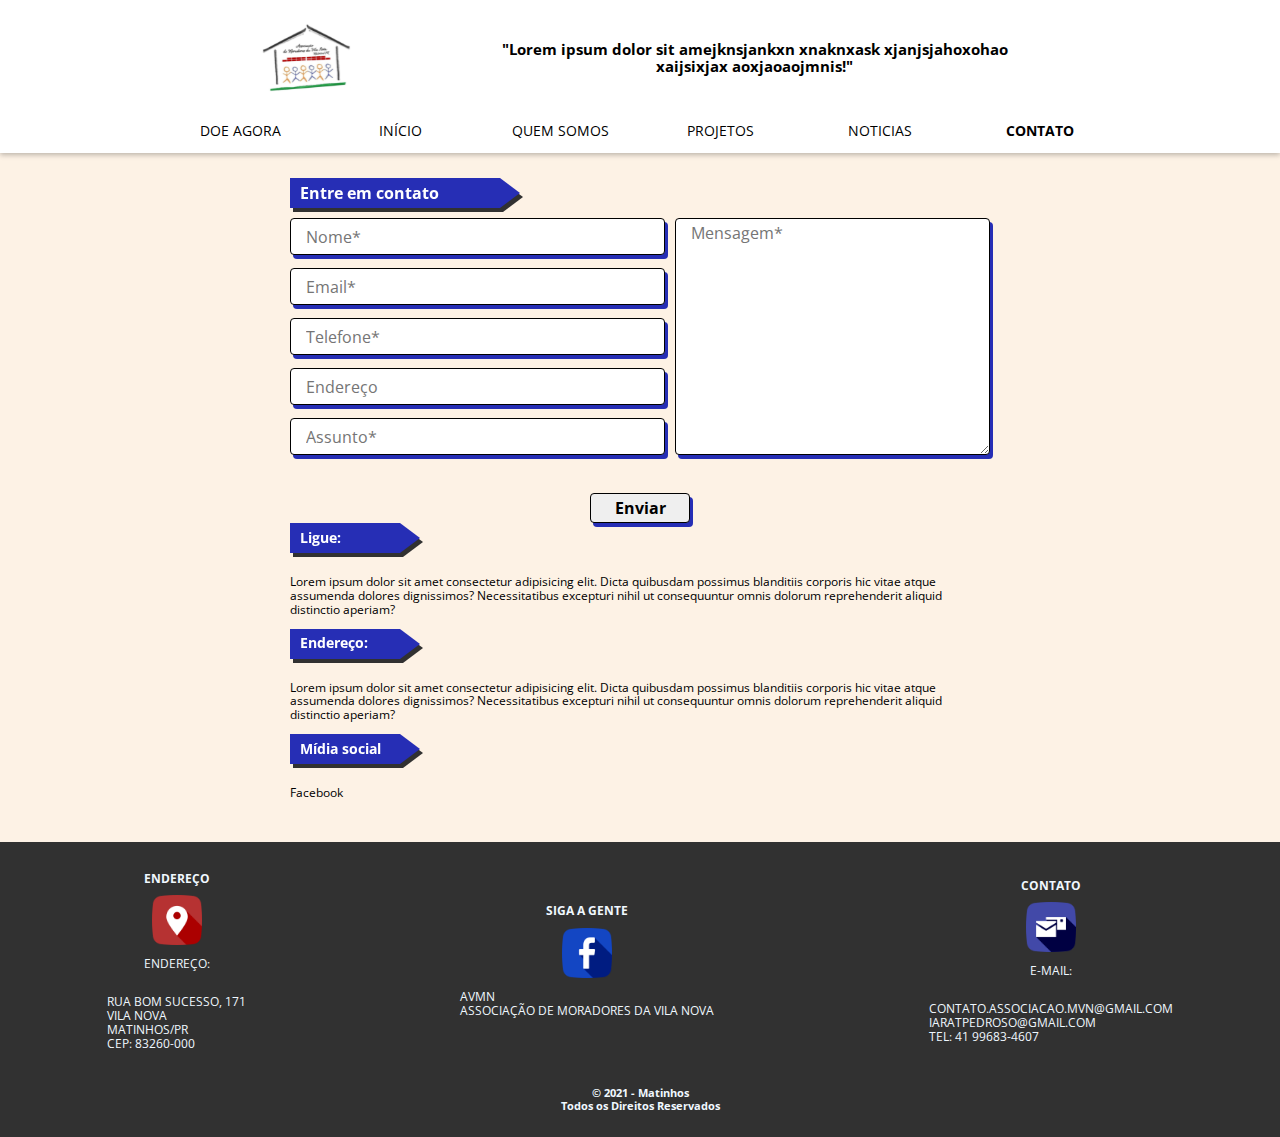
<file: pages/contato.html>
<!DOCTYPE html>
<html lang="pt-br">
<head>
    <meta charset="UTF-8">
    <meta http-equiv="X-UA-Compatible" content="IE=edge">
    <meta name="viewport" content="width=device-width, initial-scale=1.0">
    <title>AMVN | Contato</title>
    <link rel="stylesheet" href="../assets/css/contato.css">
    <script src="../js/scripts.js"></script>
</head>
<body id="body">
    <header class="cabecalho">
        <nav class="cabecalho_navegacao">
            <img onclick="toggleHome()" class="cabecalho_home" src="../assets/img/home.svg" alt="">
            <div class="cabecalho_conteudo">
                <img class="cabecalho_img" src="../assets/img/logo.svg" alt="Desenho infantil de uma casa com pessoas junto com o seguinte texto 'Assosiação de moradores da vila nova'">
                <h2  class="cabecalho_mensagem">"Lorem ipsum dolor sit amejknsjankxn xnaknxask xjanjsjahoxohao xaijsixjax aoxjaoaojmnis!"</h2>
            </div>
                
            <ul class="cabecalho_links" id="home">
                <li class="cabecalho_item"><a class="cabecalho_link" href="../pages/doeAgora.html">Doe Agora</a></li>
                <li class="cabecalho_item"><a class="cabecalho_link" href="../">Início</a></li>
                <li class="cabecalho_item"><a class="cabecalho_link" href="../pages/quemSomos.html">Quem somos</a></li>
                <li class="cabecalho_item"><a class="cabecalho_link" href="../pages/projetos.html">Projetos</a></li>
                <li class="cabecalho_item"><a class="cabecalho_link" href="#">Noticias</a></li>
                <li class="cabecalho_item cabecalho_item-now"><a class="cabecalho_link" href="../pages/contato.html">Contato</a></li>
            </ul>
        </nav>
    </header>

    <main class="conteudo_principal">
        <div class="contato_form-mensagem">
            <div class="contato_conteudo-titulo">
                <h2 class="contato_titulo">Entre em contato</h2>
                <div class="triangulo"></div>
            </div>
            <form>
                <input type="text" placeholder="Nome*" required>
                <input type="email" placeholder="Email*" required>
                <input type="tel" placeholder="Telefone*" required>
                <input type="text" placeholder="Endereço">
                <input type="text" placeholder="Assunto*" required>
                <textarea name="" id="" cols="30" rows="10" required placeholder="Mensagem*"></textarea>
                <button class="contato_botao">Enviar</button>
            </form>
        </div>
        <div class="contato_form-info">
            <div class="contato_conteudo-titulo">
                <h3 class="contato_titulo-secundario">Ligue:</h3>
                <div class="triangulo"></div>
            </div>
            
            <p>Lorem ipsum dolor sit amet consectetur adipisicing elit. Dicta quibusdam possimus blanditiis corporis hic vitae atque assumenda dolores dignissimos? Necessitatibus excepturi nihil ut consequuntur omnis dolorum reprehenderit aliquid distinctio aperiam?</p>
            <div class="contato_conteudo-titulo">
                <h3 class="contato_titulo-secundario">Endereço:</h3>
                <div class="triangulo"></div>
            </div>
            
            <p>Lorem ipsum dolor sit amet consectetur adipisicing elit. Dicta quibusdam possimus blanditiis corporis hic vitae atque assumenda dolores dignissimos? Necessitatibus excepturi nihil ut consequuntur omnis dolorum reprehenderit aliquid distinctio aperiam?</p>
            <div class="contato_conteudo-titulo">
                <h3 class="contato_titulo-secundario">Mídia social</h3>
                <div class="triangulo"></div>
            </div>            
            
            <p>Facebook</p>
           
        </div>
    </main>

    <footer class="rodape">
        <div class="rodape_conteudo-links">
            <a class="rodape_link" href="">
                <h2 class="rodape_texto">Endereço</h2>
                <img class="rodape_img" src="../assets/img/location.png" alt="">
                <p class="rodape_inf-endereço radape_txt-destaque">Endereço:</p>
                <p class="rodape_inf-endereço">Rua Bom Sucesso, 171<br>Vila nova
                <br>Matinhos/PR
                <br>CEP: 83260-000
                </p>
            </a>
            <a class="rodape_link" href="https://www.facebook.com/associacaodemoradoresdavilanova" target="_blank">
                <h2 class="rodape_texto">Siga a gente</h2>
                <img class="rodape_img" src="../assets/img/facebook (1).png" alt="">
                <p class="rodape_inf-face">AVMN<br>Associação de Moradores da Vila Nova</p>
            </a>
            <a class="rodape_link" href="">
                <h2 class="rodape_texto">Contato</h2>
                <img class="rodape_img" src="../assets/img/mail.png" alt="">
                <p class="rodape_inf-contato radape_txt-destaque">E-mail:</p>
                <p class="rodape_inf-contato">contato.associacao.mvn@gmail.com<br>iaratpedroso@gmail.com<br> 
                Tel: 41 99683-4607</p>
            </a>
        </div>
        <div class="rodape_conteudo-info">
            <h6 class="rodape_info">
                © 2021 - Matinhos<br>
                Todos os Direitos Reservados
            </h6>
        </div>
    </footer>
</body>
</html>
</file>
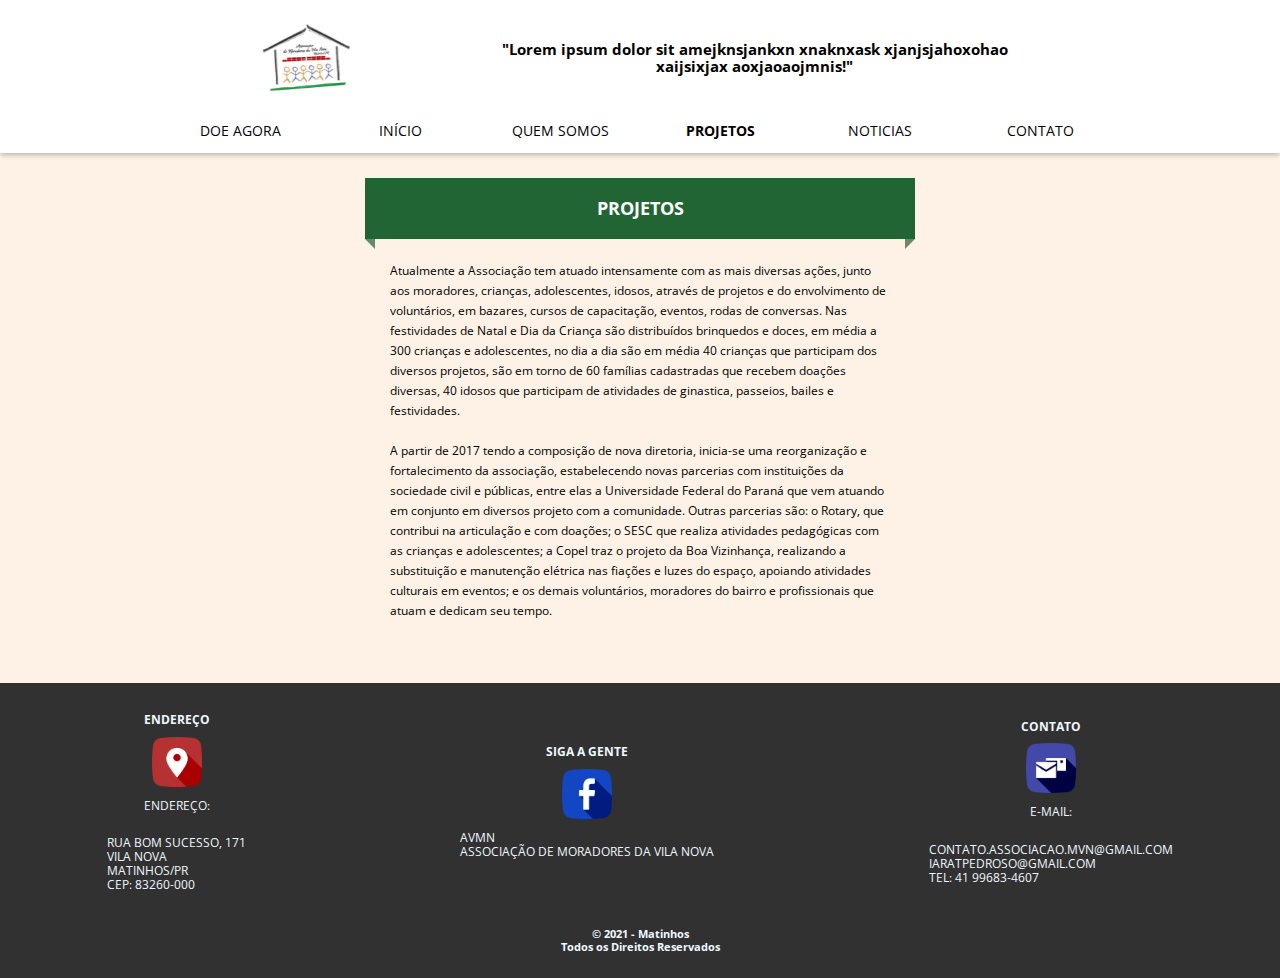
<file: pages/projetos.html>
<!DOCTYPE html>
<html lang="pt-br">
<head>
    <meta charset="UTF-8">
    <meta http-equiv="X-UA-Compatible" content="IE=edge">
    <meta name="viewport" content="width=device-width, initial-scale=1.0">
    <title>AMVN | Projetos</title>
    <link rel="stylesheet" href="../assets/css/projetos.css">
    <script src="../js/scripts.js"></script>
</head>
<body id="body">
    <header class="cabecalho">
        <nav class="cabecalho_navegacao">
            <img onclick="toggleHome()" class="cabecalho_home" src="../assets/img/home.svg" alt="">
            <div class="cabecalho_conteudo">
                <img class="cabecalho_img" src="../assets/img/logo.svg" alt="Desenho infantil de uma casa com pessoas junto com o seguinte texto 'Assosiação de moradores da vila nova'">
                <h2  class="cabecalho_mensagem">"Lorem ipsum dolor sit amejknsjankxn xnaknxask xjanjsjahoxohao xaijsixjax aoxjaoaojmnis!"</h2>
            </div>
                
            <ul class="cabecalho_links" id="home">
                <li class="cabecalho_item"><a class="cabecalho_link" href="../pages/doeAgora.html">Doe Agora</a></li>
                <li class="cabecalho_item"><a class="cabecalho_link" href="../">Início</a></li>
                <li class="cabecalho_item"><a class="cabecalho_link" href="../pages/quemSomos.html">Quem somos</a></li>
                <li class="cabecalho_item cabecalho_item-now"><a class="cabecalho_link" href="#">Projetos</a></li>
                <li class="cabecalho_item"><a class="cabecalho_link" href="#">Noticias</a></li>
                <li class="cabecalho_item"><a class="cabecalho_link" href="../pages/contato.html">Contato</a></li>
            </ul>
        </nav>
    </header>

    <main class="conteudo_principal">
        
        <div class="projetos_titulo-principal">
            <div class="projetos_conteudo">
                <h1 class="projetos_titulo">Projetos</h1>
            </div>
            <div class="triangulo"></div>
            <div class="triangulo"></div>
        </div>

        <div>
            <p class="projetos_texto">
                Atualmente a Associação tem atuado intensamente com as mais diversas ações, junto aos moradores, crianças, adolescentes, idosos, através de projetos e do envolvimento de voluntários, em bazares, cursos de capacitação, eventos, rodas de conversas. Nas festividades de Natal e Dia da Criança são distribuídos brinquedos e doces, em média a 300 crianças e adolescentes, no dia a dia são em média 40 crianças que participam dos diversos projetos, são em torno de 60 famílias cadastradas que recebem doações diversas, 40 idosos que participam de atividades de ginastica, passeios, bailes e festividades.<br><br>
                A partir de 2017 tendo a composição de nova diretoria, inicia-se uma reorganização e fortalecimento da associação, estabelecendo novas parcerias com instituições da sociedade civil e públicas, entre elas a Universidade Federal do Paraná que vem atuando em conjunto em diversos projeto com a comunidade. Outras parcerias são: o Rotary, que contribui na articulação e com doações; o SESC que realiza atividades pedagógicas com as crianças e adolescentes; a Copel traz o projeto da Boa Vizinhança, realizando a substituição e manutenção elétrica nas fiações e luzes do espaço, apoiando atividades culturais em eventos; e os demais voluntários, moradores do bairro e profissionais que atuam e dedicam seu tempo.<br><br>
            </p>
        </div>

    </main>

    <footer class="rodape">
        <div class="rodape_conteudo-links">
            <a class="rodape_link" href="">
                <h2 class="rodape_texto">Endereço</h2>
                <img class="rodape_img" src="../assets/img/location.png" alt="">
                <p class="rodape_inf-endereço radape_txt-destaque">Endereço:</p>
                <p class="rodape_inf-endereço">Rua Bom Sucesso, 171<br>Vila nova
                <br>Matinhos/PR
                <br>CEP: 83260-000
                </p>
            </a>
            <a class="rodape_link" href="https://www.facebook.com/associacaodemoradoresdavilanova" target="_blank">
                <h2 class="rodape_texto">Siga a gente</h2>
                <img class="rodape_img" src="../assets/img/facebook (1).png" alt="">
                <p class="rodape_inf-face">AVMN<br>Associação de Moradores da Vila Nova</p>
            </a>
            <a class="rodape_link" href="">
                <h2 class="rodape_texto">Contato</h2>
                <img class="rodape_img" src="../assets/img/mail.png" alt="">
                <p class="rodape_inf-contato radape_txt-destaque">E-mail:</p>
                <p class="rodape_inf-contato">contato.associacao.mvn@gmail.com<br>iaratpedroso@gmail.com<br> 
                Tel: 41 99683-4607</p>
            </a>
        </div>
        <div class="rodape_conteudo-info">
            <h6 class="rodape_info">
                © 2021 - Matinhos<br>
                Todos os Direitos Reservados
            </h6>
        </div>
    </footer>
</body>
</html>
</file>
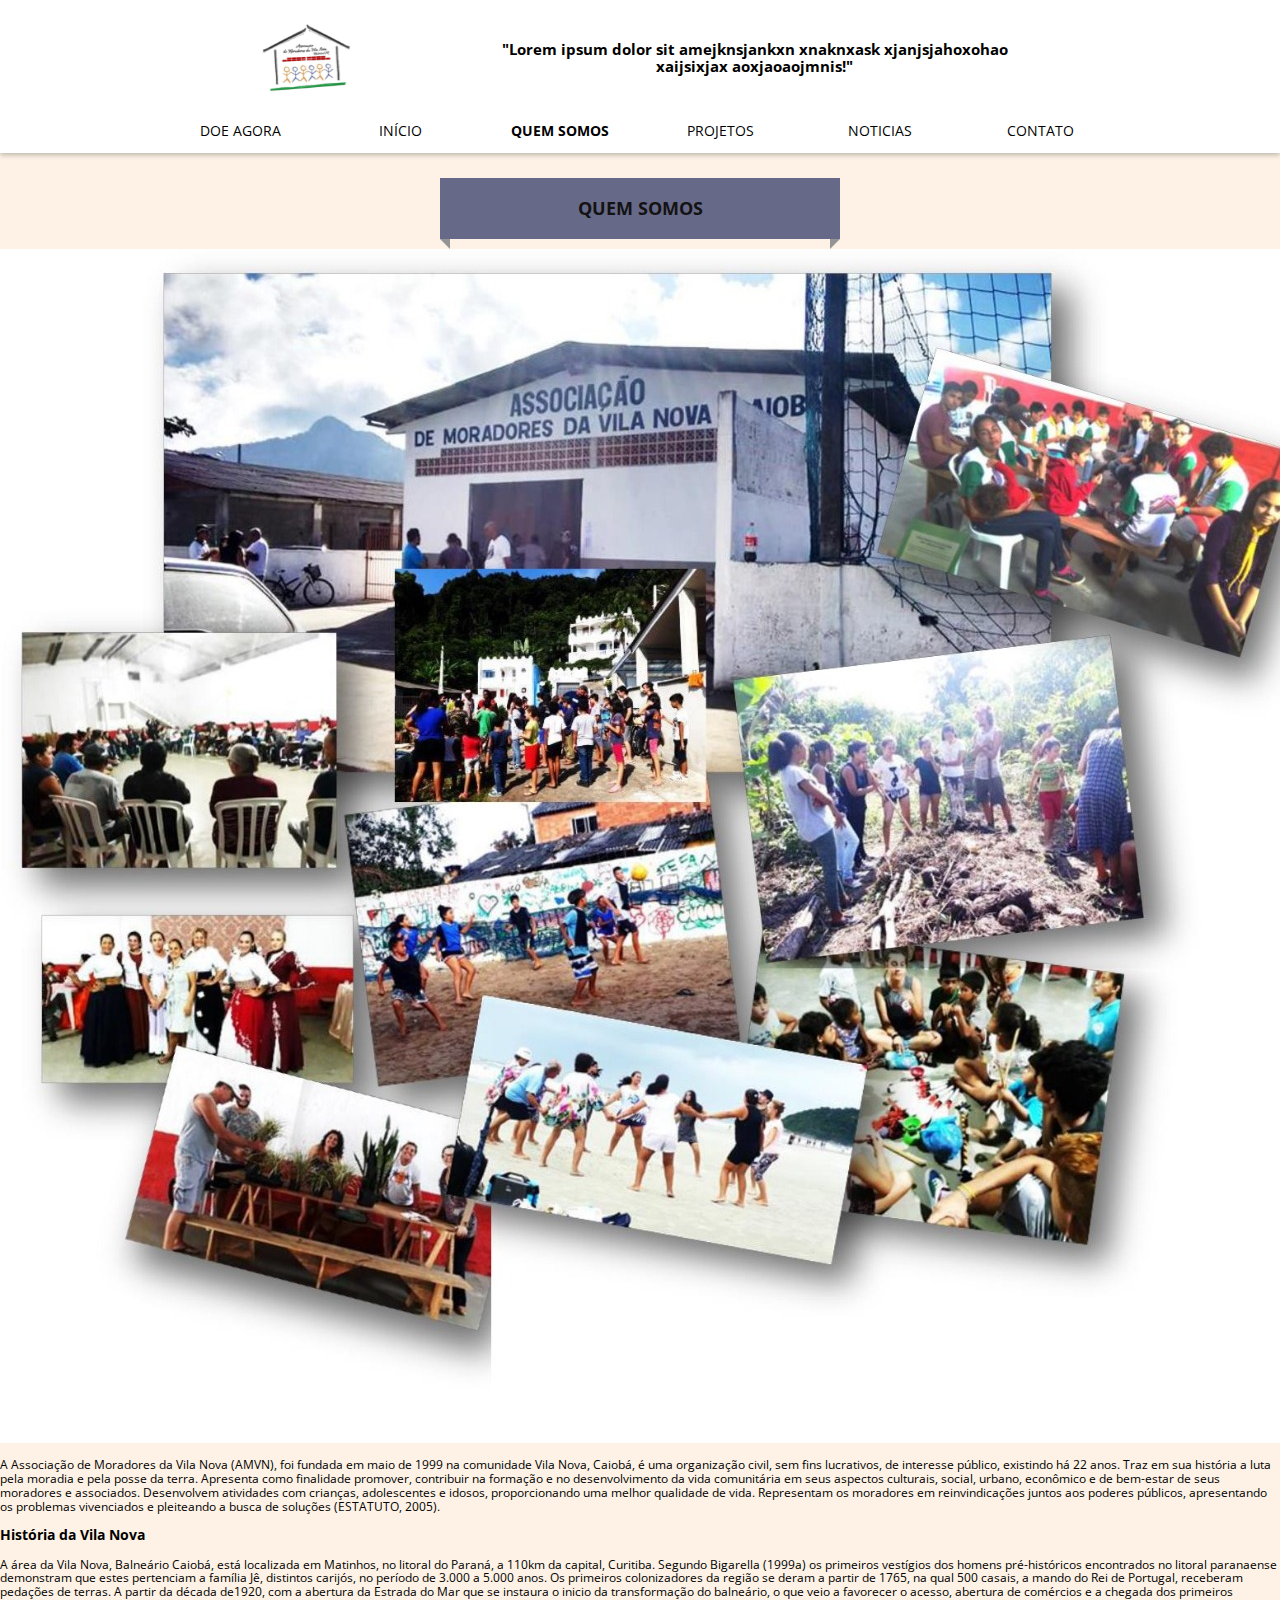
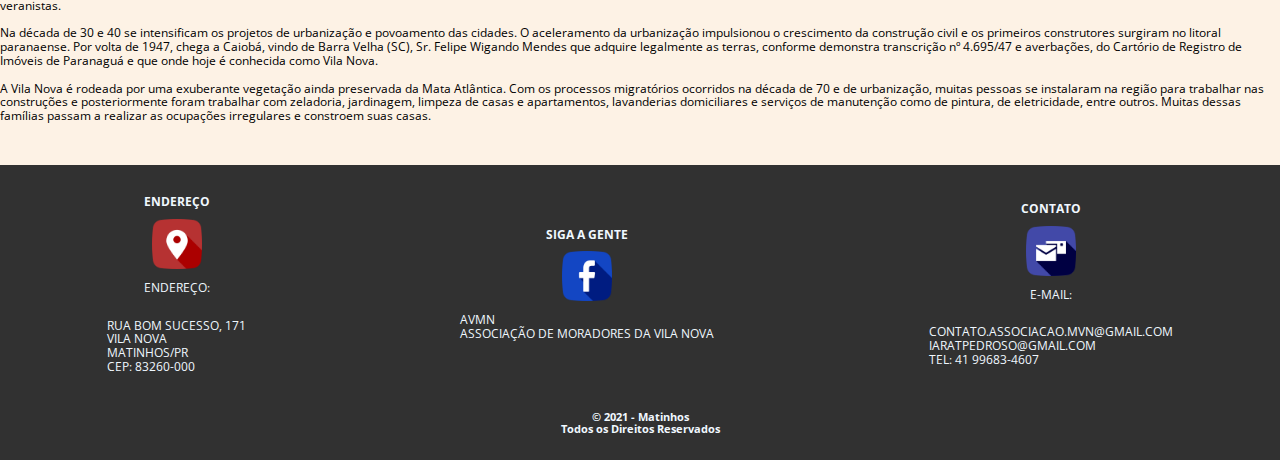
<file: pages/quemSomos.html>
<!DOCTYPE html>
<html lang="pt-br">
<head>
    <meta charset="UTF-8">
    <meta http-equiv="X-UA-Compatible" content="IE=edge">
    <meta name="viewport" content="width=device-width, initial-scale=1.0">
    <title>AMVN | Quem somos?</title>
    <link rel="stylesheet" href="../assets/css/quemSomos.css">
    <script src="../js/scripts.js"></script>
</head>
<body id="body">
    <header class="cabecalho">
        <nav class="cabecalho_navegacao">
            <img onclick="toggleHome()" class="cabecalho_home" src="../assets/img/home.svg" alt="">
            <div class="cabecalho_conteudo">
                <img class="cabecalho_img" src="../assets/img/logo.svg" alt="Desenho infantil de uma casa com pessoas junto com o seguinte texto 'Assosiação de moradores da vila nova'">
                <h2  class="cabecalho_mensagem">"Lorem ipsum dolor sit amejknsjankxn xnaknxask xjanjsjahoxohao xaijsixjax aoxjaoaojmnis!"</h2>
            </div>
                
            <ul class="cabecalho_links" id="home">
                <li class="cabecalho_item"><a class="cabecalho_link" href="../pages/doeAgora.html">Doe Agora</a></li>
                <li class="cabecalho_item"><a class="cabecalho_link" href="../">Início</a></li>
                <li class="cabecalho_item cabecalho_item-now"><a class="cabecalho_link" href="#">Quem somos</a></li>
                <li class="cabecalho_item"><a class="cabecalho_link" href="../pages/projetos.html">Projetos</a></li>
                <li class="cabecalho_item"><a class="cabecalho_link" href="#">Noticias</a></li>
                <li class="cabecalho_item"><a class="cabecalho_link" href="../pages/contato.html">Contato</a></li>
            </ul>
        </nav>
    </header>

    <main class="conteudo_principal">
        <div class="quemSomos_titulo-principal">
            <div class="quemSomos_conteudo">
                <h1 class="quemSomos_titulo">Quem somos</h1>
            </div>
            <div class="triangulo"></div>
            <div class="triangulo"></div>
        </div>
        <div class="quemSomos_cont">
            <img class="quemSomos_img" src="../assets/img/AMVN.jpeg" alt="">
            <div>
                <p class="quemSomos_texto">
                    A Associação de Moradores da Vila Nova (AMVN), foi fundada em maio de 1999 na comunidade Vila Nova, Caiobá, é uma organização civil, sem fins lucrativos, de interesse público, existindo há 22 anos. Traz em sua história a luta pela moradia e pela posse da terra. Apresenta como finalidade promover, contribuir na formação e no desenvolvimento da vida comunitária em seus aspectos culturais, social, urbano, econômico e de bem-estar de seus moradores e associados. Desenvolvem atividades com crianças, adolescentes e idosos, proporcionando uma melhor qualidade de vida. Representam os moradores em reinvindicações juntos aos poderes públicos, apresentando os problemas vivenciados e pleiteando a busca de soluções (ESTATUTO, 2005).
                </p>
            </div>
            <div>
                <h3>História da Vila Nova</h3>
                <p class="quemSomos_texto">
                    A área da Vila Nova, Balneário Caiobá, está localizada em Matinhos, no litoral do Paraná, a 110km da capital, Curitiba.  Segundo Bigarella (1999a) os primeiros vestígios dos homens pré-históricos encontrados no litoral paranaense demonstram que estes pertenciam a família Jê, distintos carijós, no período de 3.000 a 5.000 anos. Os primeiros colonizadores da região se deram a partir de 1765, na qual 500 casais, a mando do Rei de Portugal, receberam pedações de terras. A partir da década de1920, com a abertura da Estrada do Mar que se instaura o inicio da transformação do balneário, o que veio a favorecer o acesso, abertura de comércios e a chegada dos primeiros veranistas.<br><br>
                    Na década de 30 e 40 se intensificam os projetos de urbanização e povoamento das cidades. O aceleramento da urbanização impulsionou o crescimento da construção civil e os primeiros construtores surgiram no litoral paranaense. Por volta de 1947, chega a Caiobá, vindo de Barra Velha (SC), Sr. Felipe Wigando Mendes que adquire legalmente as terras, conforme demonstra transcrição nº 4.695/47 e averbações, do Cartório de Registro de Imóveis de Paranaguá e que onde hoje é conhecida como Vila Nova.<br><br>
                    A Vila Nova é rodeada por uma exuberante vegetação ainda preservada da Mata Atlântica. Com os processos migratórios ocorridos na década de 70 e de urbanização, muitas pessoas se instalaram na região para trabalhar nas construções e posteriormente foram trabalhar com zeladoria, jardinagem, limpeza de casas e apartamentos, lavanderias domiciliares e serviços de manutenção como de pintura, de eletricidade, entre outros. Muitas dessas famílias passam a realizar as ocupações irregulares e constroem suas casas.
                </p>
            </div>
        </div>
    </main>

    <footer class="rodape">
        <div class="rodape_conteudo-links">
            <a class="rodape_link" href="">
                <h2 class="rodape_texto">Endereço</h2>
                <img class="rodape_img" src="../assets/img/location.png" alt="">
                <p class="rodape_inf-endereço radape_txt-destaque">Endereço:</p>
                <p class="rodape_inf-endereço">Rua Bom Sucesso, 171<br>Vila nova
                <br>Matinhos/PR
                <br>CEP: 83260-000
                </p>
            </a>
            <a class="rodape_link" href="https://www.facebook.com/associacaodemoradoresdavilanova" target="_blank">
                <h2 class="rodape_texto">Siga a gente</h2>
                <img class="rodape_img" src="../assets/img/facebook (1).png" alt="">
                <p class="rodape_inf-face">AVMN<br>Associação de Moradores da Vila Nova</p>
            </a>
            <a class="rodape_link" href="">
                <h2 class="rodape_texto">Contato</h2>
                <img class="rodape_img" src="../assets/img/mail.png" alt="">
                <p class="rodape_inf-contato radape_txt-destaque">E-mail:</p>
                <p class="rodape_inf-contato">contato.associacao.mvn@gmail.com<br>iaratpedroso@gmail.com<br> 
                Tel: 41 99683-4607</p>
            </a>
        </div>
        <div class="rodape_conteudo-info">
            <h6 class="rodape_info">
                © 2021 - Matinhos<br>
                Todos os Direitos Reservados
            </h6>
        </div>
    </footer>
</body>
</html>
</file>
<file: assets/css/contato.css>
@import url(../css/root.css);
@import url(../css/cabecalho.css);
@import url(../css/rodape.css);

.contato_conteudo-titulo{
    display: flex;
    align-items: center;
    width: min-content;
    height: 30px;
    margin-bottom: 10px;
    filter: drop-shadow(3px 4px 0px #313131);
}
.contato_titulo, .contato_titulo-secundario{
    display: flex;
    align-items: center;
    padding-left: 10px;
    margin: 0;
    background-color: #262EB5;
    width: 200px;
    height: 100%;
    color: white;
}

.contato_titulo-secundario{
    width: 100px;
}

.triangulo{
    width: 0;
    border-top: 15px solid transparent;
    border-bottom: 15px solid transparent;
   
    border-left: 20px solid #262EB5;
}

.contato_form-mensagem, .contato_form-mensagem >form, .contato_form-info{
    width: 90vw;
    max-width: 500px;
    display: flex;
    flex-direction: column;
    justify-content: center;
}
input[type="text"], input[type="email"], input[type="tel"], textarea{
    margin-bottom: 15px;
    height: 25px;
    border: 1px solid black;
    box-shadow: 3px 4px 0px #262EB5;
    border-radius: 4px;
    padding-left: 15px;
    padding-top: 5px;
    padding-bottom: 5px;
}

textarea{
    height: 100px;
}

.contato_botao{
    width: 100px;
    align-self: center;
    margin-top: 20px;
    height: 30px;
    border-radius: 4px;
    border: 1px solid black;
    font-weight: bold;
    margin-bottom: 30px;
    box-shadow: 3px 4px 0px #262EB5;
}

@media screen and (min-width: 768px) {
    
    .contato_form-mensagem, .contato_form-mensagem >form, .contato_form-info{
        max-width: 700px;
    }

    .contato_form-mensagem > form{
        display: grid;
        grid-template-columns: 55% 45%;
        grid-template-rows: 50px 50px 50px 50px 50px auto;
    }
    
    .contato_form-mensagem > h2{
        grid-column: 1/2;
    }

    input[type="text"], input[type="email"], input[type="tel"]{
        max-width: none;
        margin-right: 10px;
    }
    input:nth-child(1){
        grid-column: 1/2;
        grid-row: 1/2;
    }
    input:nth-child(2){
        grid-column: 1/2;
        grid-row: 2/3;
    }
    input:nth-child(3){
        grid-column: 1/2;
        grid-row: 3/4;
    }
    input:nth-child(4){
        grid-column: 1/2;
        grid-row: 4/5;
    }
    input:nth-child(5){
        grid-column: 1/2;
        grid-row: 5/6;
    }

    textarea{
        height: 90%;
        grid-column: 2/3;
        grid-row: 1/6;
    }
    
    .contato_botao{
        grid-column: 1/3;
        grid-row: 6/7;
        margin: 0 auto;
        margin-top: 25px;
    }
}
</file>
<file: assets/css/projetos.css>
@import url(../css/root.css);
@import url(../css/cabecalho.css);
@import url(../css/rodape.css);

.projetos_titulo-principal{
    display: flex;
    justify-content: space-between;
    flex-wrap: wrap;
    width: 90vw;
    max-width: 550px;
}

.projetos_conteudo{
    width: 100%;
    background-color: #226535;
}

.projetos_titulo{
    margin: 0;
    width: 100%;
    padding: 20px 0;

    text-align: center;
    text-transform: uppercase;
    color: white;
}

.triangulo:nth-child(2){
    width: 0; 
    height: 0; 
    border-left: 10px solid transparent;
    border-top: 10px solid #67886e;
}

.triangulo:nth-child(3){
    width: 0; 
    height: 0; 
    border-right: 10px solid transparent;
    border-top: 10px solid #718867;
}

.projetos_texto{
    width: 80vw;
    max-width: 500px;
    line-height: 20px;
}
</file>
<file: assets/css/quemSomos.css>
@import url(../css/root.css);
@import url(../css/cabecalho.css);
@import url(../css/rodape.css);


.quemSomos_titulo-principal{
    display: flex;
    justify-content: space-between;
    flex-wrap: wrap;
    width: 90vw;
    max-width: 400px;
}

.quemSomos_conteudo{
    width: 100%;
    background-color: #676988;
}

.quemSomos_titulo{
    margin: 0;
    width: 100%;
    padding: 20px 0;

    text-align: center;
    text-transform: uppercase;
    color: rgb(19, 19, 19);
}

.triangulo:nth-child(2){
    width: 0; 
    height: 0; 
    border-left: 10px solid transparent;
    border-top: 10px solid #949396;
}

.triangulo:nth-child(3){
    width: 0; 
    height: 0; 
    border-right: 10px solid transparent;
    border-top: 10px solid #949396;
}

.quemSomos_video{
    width: 85vw;
    max-width: 375px;
}
</file>
